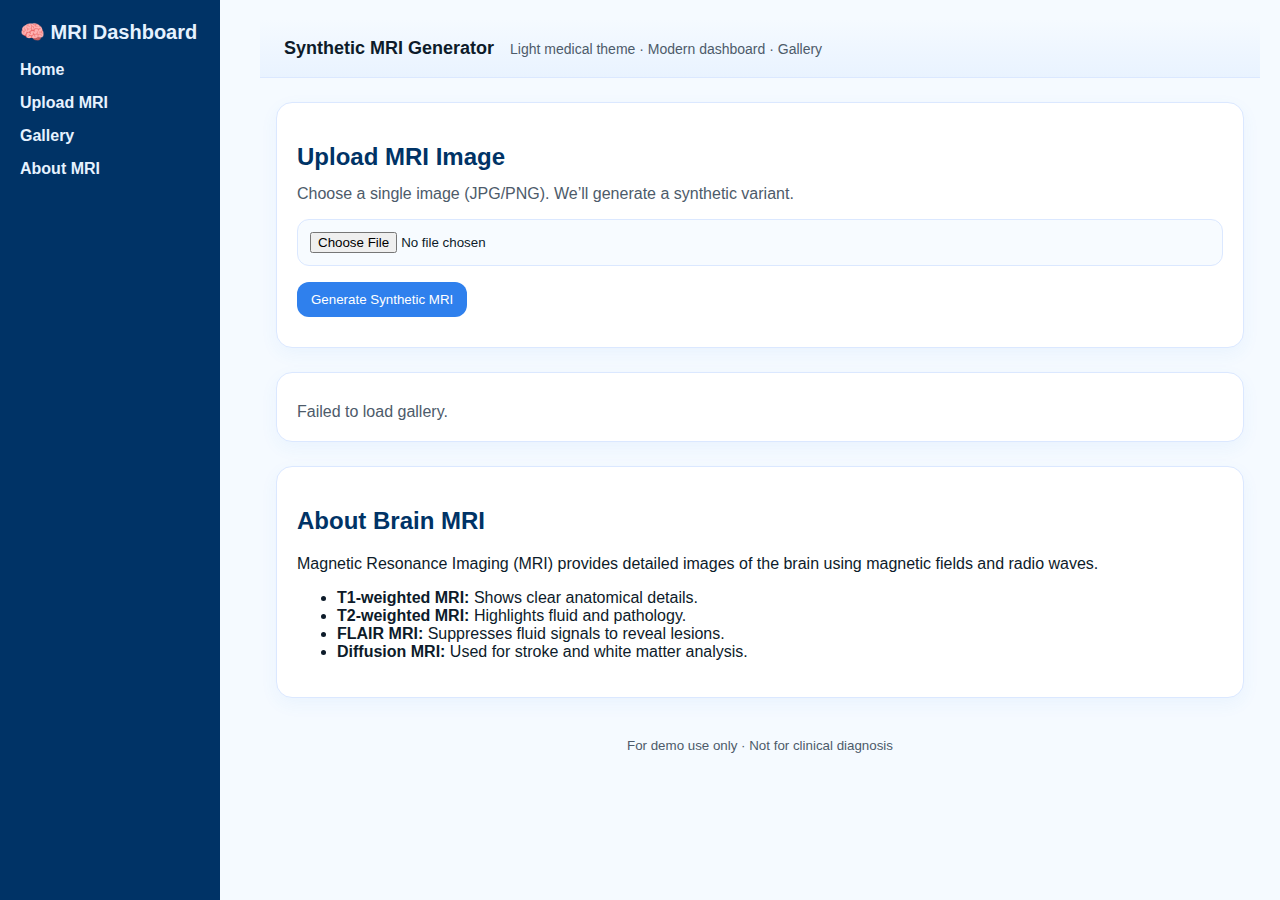
<file: frontend/index.html>
<!DOCTYPE html>
<html lang="en">
<head>
  <meta charset="UTF-8" />
  <meta name="viewport" content="width=device-width, initial-scale=1" />
  <title>Synthetic MRI Generator</title>
  <link rel="stylesheet" href="style.css" />
</head>
<body>
  <!-- Sidebar -->
  <div class="sidebar">
    <h2>🧠 MRI Dashboard</h2>
    <ul>
      <li><a href="#">Home</a></li>
      <li><a href="#upload">Upload MRI</a></li>
      <li><a href="#gallery">Gallery</a></li>
      <li><a href="#about">About MRI</a></li>
    </ul>
  </div>

  <!-- Main content -->
  <div class="main-content">
    <header class="topbar">
      <div class="brand">Synthetic MRI Generator</div>
      <div class="tagline">Light medical theme · Modern dashboard · Gallery</div>
    </header>

    <main class="container">
      <!-- Upload Section -->
      <section id="upload" class="card upload-card">
        <h2>Upload MRI Image</h2>
        <p class="muted">Choose a single image (JPG/PNG). We’ll generate a synthetic variant.</p>

        <form id="upload-form">
          <input id="mri_image" type="file" accept="image/*" required />
          <button type="submit" class="btn primary">Generate Synthetic MRI</button>
        </form>

        <div id="status" class="status"></div>

        <div id="preview" class="preview hidden">
          <h3>Latest Result</h3>
          <img id="preview-img" alt="Generated MRI" />
          <a id="download-link" class="btn outline" download>Download Image</a>
        </div>
      </section>

      <!-- Gallery -->
      <section id="gallery" class="card">
        <div class="card-header">
          <h2>Gallery</h2>
          <button id="refresh" class="btn">Refresh</button>
        </div>
        <div id="gallery" class="gallery"></div>
      </section>

      <!-- About MRI Section -->
      <section id="about" class="card">
        <h2>About Brain MRI</h2>
        <p>
          Magnetic Resonance Imaging (MRI) provides detailed images of the brain using magnetic fields and radio waves.
        </p>
        <ul>
          <li><strong>T1-weighted MRI:</strong> Shows clear anatomical details.</li>
          <li><strong>T2-weighted MRI:</strong> Highlights fluid and pathology.</li>
          <li><strong>FLAIR MRI:</strong> Suppresses fluid signals to reveal lesions.</li>
          <li><strong>Diffusion MRI:</strong> Used for stroke and white matter analysis.</li>
        </ul>
      </section>
    </main>

    <footer class="footer">
      <small>For demo use only · Not for clinical diagnosis</small>
    </footer>
  </div>

  <script src="script.js"></script>
</body>

</html>
</file>
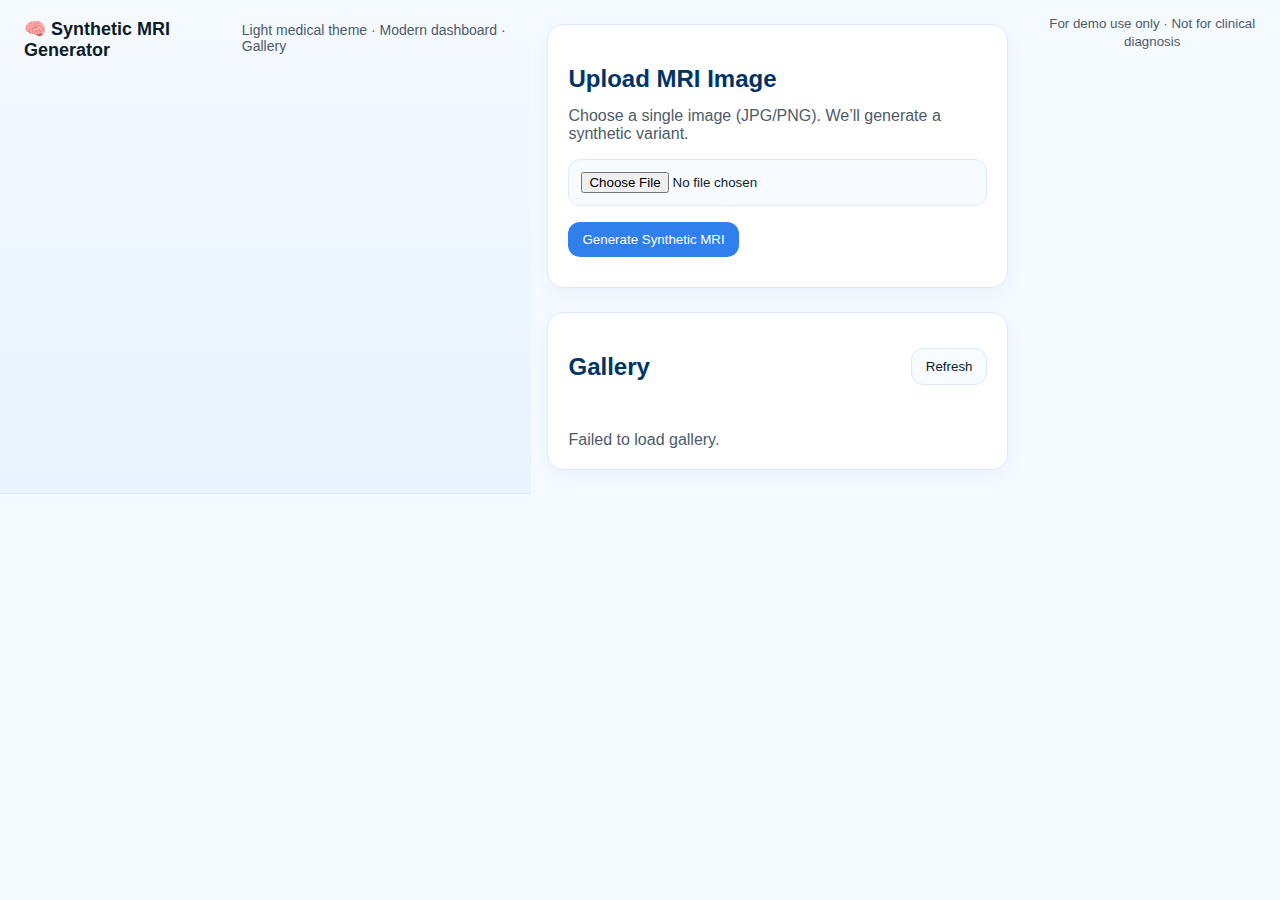
<file: frontend/index_old.html>
<!DOCTYPE html>
<html lang="en">
<head>
  <meta charset="UTF-8" />
  <meta name="viewport" content="width=device-width, initial-scale=1" />
  <title>Synthetic MRI Generator</title>
  <link rel="stylesheet" href="style.css" />
</head>
<body>
  <header class="topbar">
    <div class="brand">🧠 Synthetic MRI Generator</div>
    <div class="tagline">Light medical theme · Modern dashboard · Gallery</div>
  </header>

  <main class="container">
    <section class="card upload-card">
      <h2>Upload MRI Image</h2>
      <p class="muted">Choose a single image (JPG/PNG). We’ll generate a synthetic variant.</p>

      <form id="upload-form">
        <input id="mri_image" type="file" accept="image/*" required />
        <button type="submit" class="btn primary">Generate Synthetic MRI</button>
      </form>

      <div id="status" class="status"></div>

      <div id="preview" class="preview hidden">
        <h3>Latest Result</h3>
        <img id="preview-img" alt="Generated MRI" />
        <a id="download-link" class="btn outline" download>Download Image</a>
      </div>
    </section>

    <section class="card">
      <div class="card-header">
        <h2>Gallery</h2>
        <button id="refresh" class="btn">Refresh</button>
      </div>
      <div id="gallery" class="gallery"></div>
    </section>
  </main>

  <footer class="footer">
    <small>For demo use only · Not for clinical diagnosis</small>
  </footer>

  <script src="script.js"></script>
</body>
</html>
</file>
<file: frontend/style.css>
:root{
  --blue-bg: #e9f3ff;
  --card-bg: #ffffff;
  --text: #0d1b2a;
  --muted: #4d5b6a;
  --primary: #2f80ed;
  --primary-dark: #1f6fd6;
  --border: #dbe8ff;
}

*{ box-sizing: border-box; }

body{
  margin: 0;
  font-family: system-ui, -apple-system, Segoe UI, Roboto, Arial, sans-serif;
  color: var(--text);
  background: var(--blue-bg);
}

.topbar{
  display: flex;
  gap: 16px;
  align-items: baseline;
  padding: 18px 24px;
  background: linear-gradient(180deg, #f5faff, #e9f3ff);
  border-bottom: 1px solid var(--border);
}
.brand{ font-weight: 700; font-size: 18px; }
.tagline{ color: var(--muted); font-size: 14px; }

.container{
  max-width: 1100px;
  margin: 24px auto;
  padding: 0 16px;
  display: grid;
  grid-template-columns: 1fr;
  gap: 24px;
}

.card{
  background: var(--card-bg);
  border: 1px solid var(--border);
  border-radius: 16px;
  box-shadow: 0 6px 18px rgba(47,128,237,0.06);
  padding: 20px;
}

.card-header{
  display: flex;
  align-items: center;
  justify-content: space-between;
}

.upload-card p.muted{ color: var(--muted); margin-top: -6px; }

input[type="file"]{
  display: block;
  width: 100%;
  padding: 12px;
  margin: 12px 0 16px;
  border: 1px solid var(--border);
  border-radius: 12px;
  background: #f7fbff;
}

.btn{
  display: inline-flex;
  align-items: center;
  justify-content: center;
  gap: 8px;
  padding: 10px 14px;
  border-radius: 12px;
  border: 1px solid var(--border);
  background: #f8fbff;
  color: var(--text);
  cursor: pointer;
  transition: transform .05s ease, background .2s ease;
}
.btn:hover{ transform: translateY(-1px); }
.btn:active{ transform: translateY(0); }

.btn.primary{
  background: var(--primary);
  color: white;
  border: none;
}
.btn.primary:hover{ background: var(--primary-dark); }

.btn.outline{
  background: transparent;
  border: 1px solid var(--primary);
  color: var(--primary);
}
.btn.outline:hover{ background: rgba(47,128,237,.06); }

.status{ margin-top: 10px; color: var(--muted); }

.preview{ margin-top: 18px; }
.preview.hidden{ display: none; }
.preview img{
  width: 100%;
  max-width: 420px;
  border-radius: 12px;
  border: 1px solid var(--border);
  display: block;
  margin-bottom: 10px;
}

.gallery{
  display: grid;
  grid-template-columns: repeat(auto-fill, minmax(220px, 1fr));
  gap: 14px;
  margin-top: 12px;
}
.gallery img{
  width: 100%;
  aspect-ratio: 1 / 1;
  object-fit: cover;
  border-radius: 14px;
  border: 1px solid var(--border);
  background: #f6faff;
}

.footer{
  text-align: center;
  color: var(--muted);
  padding: 14px;
  margin-bottom: 18px;
}
/* General layout */
body {
  margin: 0;
  font-family: "Segoe UI", sans-serif;
  display: flex;
  background: #f5faff;
}

/* Sidebar */
.sidebar {
  width: 220px;
  background: #003366;
  color: white;
  min-height: 100vh;
  padding: 20px;
  position: fixed;
}

.sidebar h2 {
  margin-top: 0;
  font-size: 20px;
  color: #e6f2ff;
}

.sidebar ul {
  list-style: none;
  padding: 0;
}

.sidebar ul li {
  margin: 15px 0;
}

.sidebar ul li a {
  text-decoration: none;
  color: #e6f2ff;
  font-weight: bold;
}

.sidebar ul li a:hover {
  color: #66b2ff;
}

/* Main content */
.main-content {
  margin-left: 240px;
  padding: 20px;
  flex: 1;
}

.section {
  margin-bottom: 50px;
}

.section h1, h2, h3 {
  color: #003366;
}

/* Upload box */
.upload-box {
  border: 2px dashed #003366;
  background: #e6f2ff;
  padding: 30px;
  border-radius: 10px;
  text-align: center;
  margin-top: 20px;
}

.upload-box input[type="file"] {
  margin: 10px 0;
}

/* Gallery */
.gallery {
  display: flex;
  gap: 20px;
  flex-wrap: wrap;
  margin-top: 20px;
}

.gallery img {
  border: 2px solid #003366;
  border-radius: 10px;
  width: 200px;
  height: auto;
}

/* Note */
.note {
  margin-top: 20px;
  background: #e6f2ff;
  padding: 15px;
  border-left: 5px solid #003366;
  border-radius: 5px;
}
</file>
